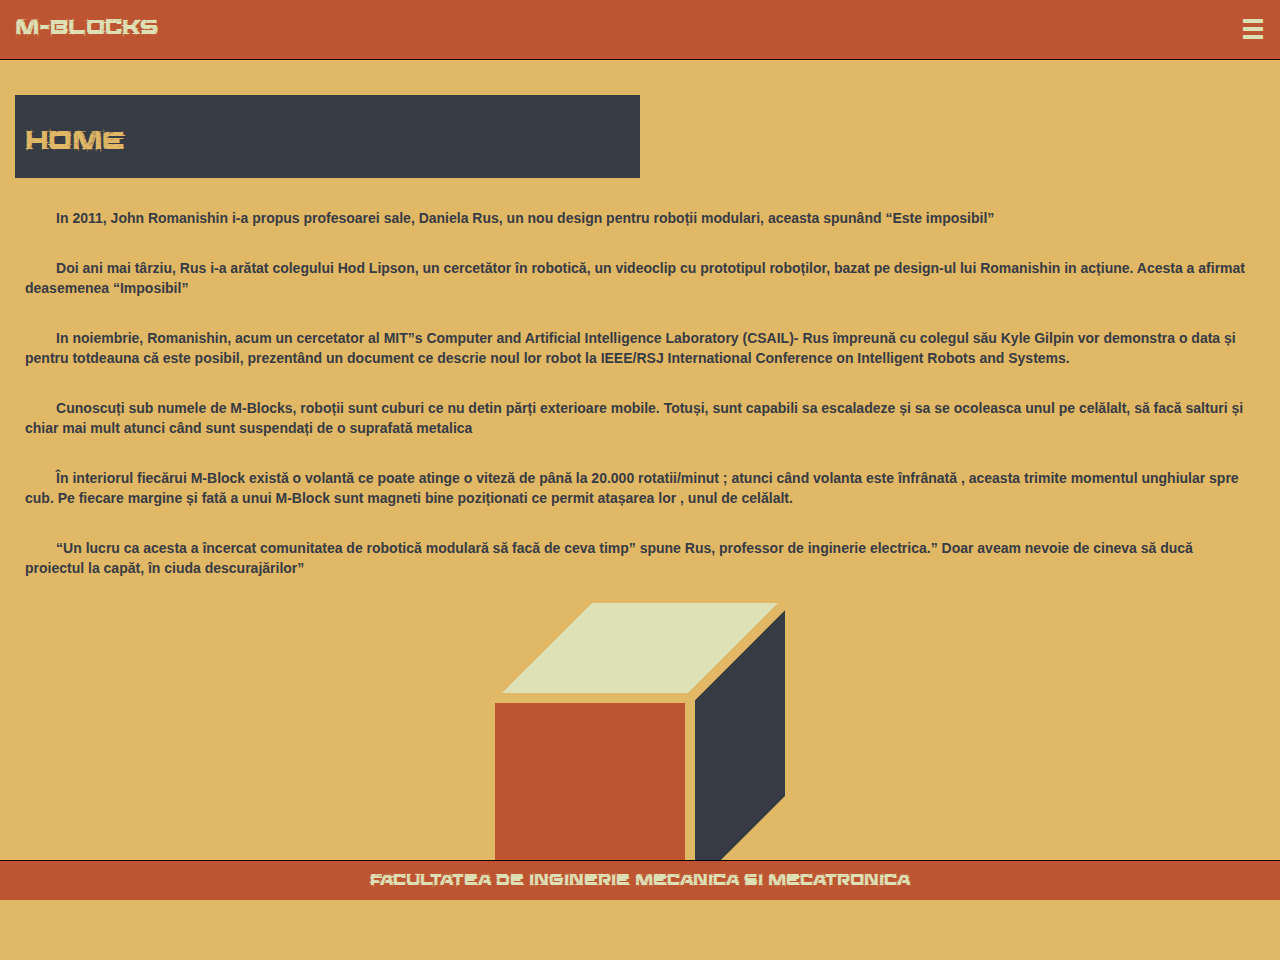
<file: index.html>
<!DOCTYPE html>
<html lang="en" dir="ltr">
  <head>
    <meta charset="utf-8">
    <script type="text/javascript" src="jquery/jquery.js"></script>
    <script type="text/javascript" src="bootstrap/js/bootstrap.js"></script>
    <script type="text/javascript" src="index.js"></script>
    <link rel="stylesheet" type="text/css" href="bootstrap/css/bootstrap.css"/>
    <link rel="stylesheet" type="text/css" href="fonts.css"/>
    <link rel="stylesheet" type="text/css" href="index.css"/>
    <title>M-blocks MIT project</title>
  </head>
  <body>
    <div id="fpage">
      <div id="asgard">
        <h3 >M-BLOCKS</h3>
        <div id="shitboyy">
          <span class="glyphicon glyphicon-menu-hamburger"/>
        </div>

      </div>

      <div id="midgard">
        <div id="acpage">

        </div>
        <div id="slider_menu">
          <ul>
            <li id="home_but">
              <h4>Home</h4>
            </li>
            <li id="about_but">
              <h4>About</h4>
            </li>
            <li id="tech_but">
              <h4>Technical Details</h4>
            </li>
          </ul>
        </div>
      </div>
      <div id="loki">
        <h4>FACULTATEA DE INGINERIE MECANICA SI MECATRONICA</h4>
      </div>
    </div>

  </body>
</html>
</file>
<file: fonts.css>
@font-face {
    font-family: Saucer;
    src: url(SaucerBB.ttf);
}
</file>
<file: index.css>
body {
  margin:0px;
  overflow: hidden;
}

#fpage {
position:absolute;
 top: 0px;
 bottom: 0px;
 width: 100%;
 height: 100%
}

#asgard {
  position:absolute;
  background-color: #BD5532;
  width: 100%;
  height: 60px;
  display: inline-flex;
  padding: 15px;
  top:0px;

  border-bottom: 1px solid #000;
}


#shitboyy{
  float : right !important;
  position: relative;
  display: block;
  margin-left: auto;
  color: #DEE1B6;
  font-size: 24px;
}

#shitboyy:hover {
  color: #373B44;
}

#asgard h3 {
  color: #DEE1B6;
  font-family: Saucer;
  margin:0px;
  position: relative;
  float : left !important;
  display: block;
}

#midgard {
  width: 100%;
  height: 100%;
  position:absolute;
  background-color: #E1B866;
  top:60px;
  bottom: 40px;
}

#acpage {
  position: absolute;
  top: 0px;
  bottom: 100px;
  right: 0px;
  left: 0px;
  padding:15px;
  overflow-y: auto;
  overflow-x: hidden;

  color: #373B44;
  font-size: 14px;

  scrollbar-face-color: #BD5532;
  scrollbar-shadow-color: #E1B866;
  scrollbar-highlight-color: #E1B866;
  scrollbar-3dlight-color: #E1B866;
  scrollbar-darkshadow-color: #E1B866;
  scrollbar-track-color: #E1B866;
  scrollbar-arrow-color: #E1B866;
  }

  #acpage::-webkit-scrollbar {
      width: 12px;
  }

  #acpage::-webkit-scrollbar-track {
      -webkit-box-shadow: inset 0 0 6px #000;
      /*-webkit-border-radius: 10px;
      border-radius: 10px;*/
  }

  #acpage::-webkit-scrollbar-thumb {
      /*-webkit-border-radius: 10px;
      border-radius: 10px;*/
      background: #BD5532;
      -webkit-box-shadow: inset 0 0 6px #000;
}

#acpage p {
  font-weight: bold;
  padding: 10px;
}

#slider_menu {
  background: #373B44;
  width: 200px;
  height: 100%;
  position: absolute;
  top: 0px;
  bottom: 40px;
  right: -200px;
  border-left: 1px solid #000;

}

#slider_menu  ul {
  margin: 0px;
  padding: 10px;
}

#slider_menu  li {
  display: block;
  margin-top: 10px;
  font-family: Saucer;
  color: #DEE1B6;
  padding-left: 10px;
  border-left: 5px solid #DEE1B6;
  cursor: default;
}

#slider_menu  li:hover {
  border-left: 10px solid #DEE1B6;
  color: #BD5532;
}

#loki {
  align-content: center;
  position:absolute;
  background-color: #BD5532;
  width: 100%;
  height: 40px;
  display: inline-flex;
  padding: 10px;
  bottom:0px;

  border-top: 1px solid #000;
}

#loki h4 {
    font-family: Saucer;
    margin: auto;
    color: #DEE1B6;

}

#page_header {
  width: 50%;
  margin: 0px;
  margin-top: 20px;
  margin-bottom: 20px;
  background-color: #373B44;
  color: #E1B866;
  font-family: Saucer;
  padding: 10px;
}

#wh40k_chapter {
  width: 35%;
  margin: 0px;
  margin-top: 20px;
  margin-bottom: 20px;
  background-color: #BD5532;
  color: #E1B866;
  font-family: Saucer;
  padding: 10px;
}

#spec_img {
  border : 5px solid #BD5532;
  border-radius: 20px;
}
</file>
